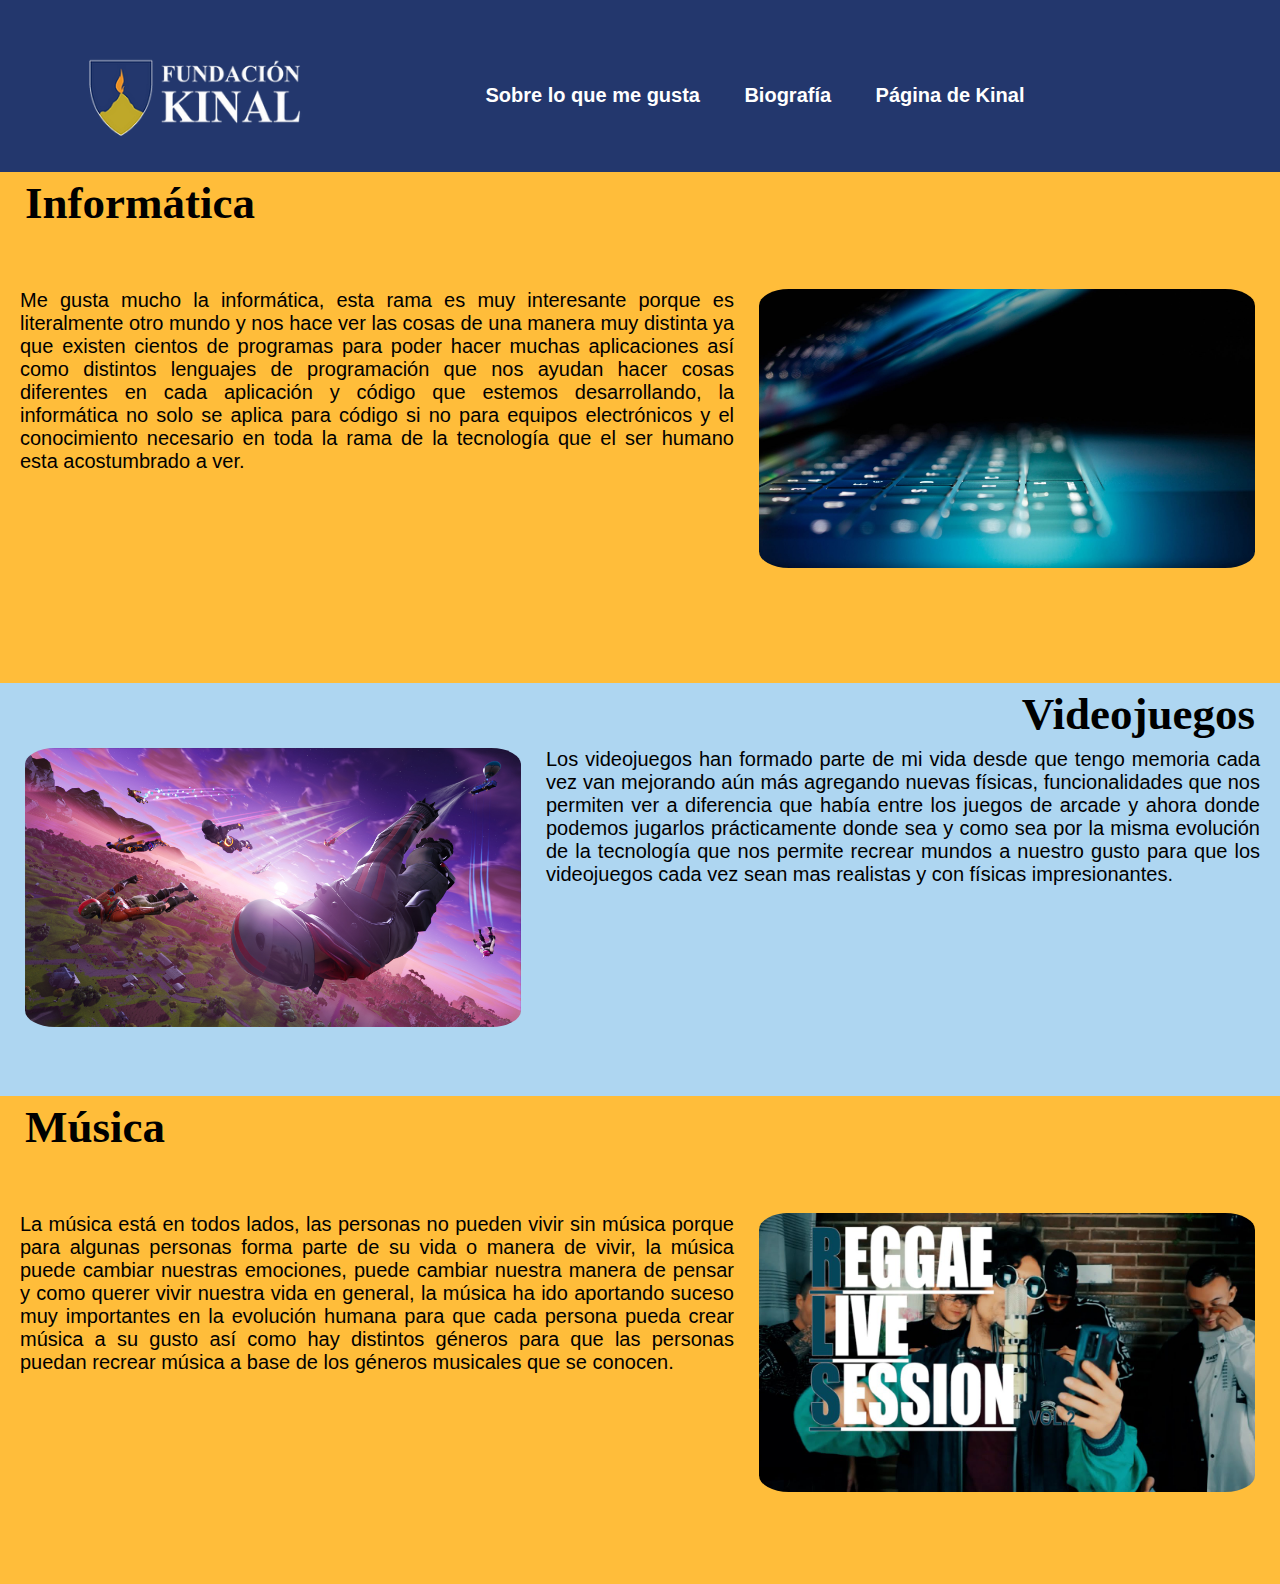
<file: index.html>
<!DOCTYPE html>
<html lang="es">

<head>
    <title>Laboratorio #1</title>
    <meta charset="utf-8" />
    <link rel="stylesheet" type="text/css" href="./general/css/styles.css" />
    <link rel="stylesheet" type="text/css" href="./general/css/flexslider.css" />
</head>

<body>
    <header>
        <nav>
            <img class="logoindex" src="./general/images/Logoindex.webp" alt="">
            <ul>
                <li>
                    <a href="./index.html">Sobre lo que me gusta</a>
                </li>

                <li>
                    <a href="./biografía.html">Biografía</a>
                </li>

                <li>
                    <a href="./paginaKinal.html">Página de Kinal</a>
                </li>
            </ul>
            <div class="clearfix"></div>
        </nav>
    </header>

    <main>
        <section>
            <article>
                <div id="container1">
                    <h1 class="titulo">Informática</h1>
                    <p class="descripcion1">
                        <img class="image1" src="./general/images/Imagen1.jpg">Me gusta mucho la informática, esta rama
                        es muy interesante porque es literalmente otro mundo y nos hace ver las cosas de una manera
                        muy distinta ya que existen cientos de programas para poder hacer muchas aplicaciones así
                        como distintos lenguajes de programación que nos ayudan hacer cosas diferentes en cada
                        aplicación y código que estemos desarrollando, la informática no solo se aplica para código
                        si no para equipos electrónicos y el conocimiento necesario en toda la rama de la tecnología
                        que el ser humano esta acostumbrado a ver.
                    </p>
                </div>
                <div id="container2">
                    <h1 class="titulo2">Videojuegos</h1>
                    <p class="descripcion2">
                        <img class="image2" src="./general/images/imagen2.jpg">Los videojuegos han formado parte de mi
                        vida desde que tengo memoria cada vez van mejorando aún más agregando nuevas físicas,
                        funcionalidades que nos permiten ver a diferencia que había entre los juegos de arcade y
                        ahora donde podemos jugarlos prácticamente donde sea y como sea por la misma evolución de la
                        tecnología que nos permite recrear mundos a nuestro gusto para que los videojuegos cada vez
                        sean mas realistas y con físicas impresionantes.
                    </p>
                </div>
                <div id="container3">
                    <h1 class="titulo">Música</h1>
                    <p class="descripcion3">
                        <img class="image3" src="./general/images/imagen3.jpg">La música está en todos lados, las
                        personas no pueden vivir sin música porque para algunas personas forma parte de su vida o
                        manera de vivir, la música puede cambiar nuestras emociones, puede cambiar nuestra manera de
                        pensar y como querer vivir nuestra vida en general, la música ha ido aportando suceso muy
                        importantes en la evolución humana para que cada persona pueda crear música a su gusto así
                        como hay distintos géneros para que las personas puedan recrear música a base de los géneros
                        musicales que se conocen.
                    </p>
                </div>
            </article>
        </section>
    </main>
</body>

<script type="text/javascript" src="./general/js/jquery-3.6.0.js"></script>
<script type="text/javascript" src="./general/js/jquery-migrate-3.4.0.js"></script>
<script type="text/javascript" src="./general/js/jquery-migrate-1.4.1.js"></script>
<script type="text/javascript" src="./general/js/jquery.flexslider.js"></script>
<script type="text/javascript" src="./general/js/script-index.js"></script>

</html>
</file>
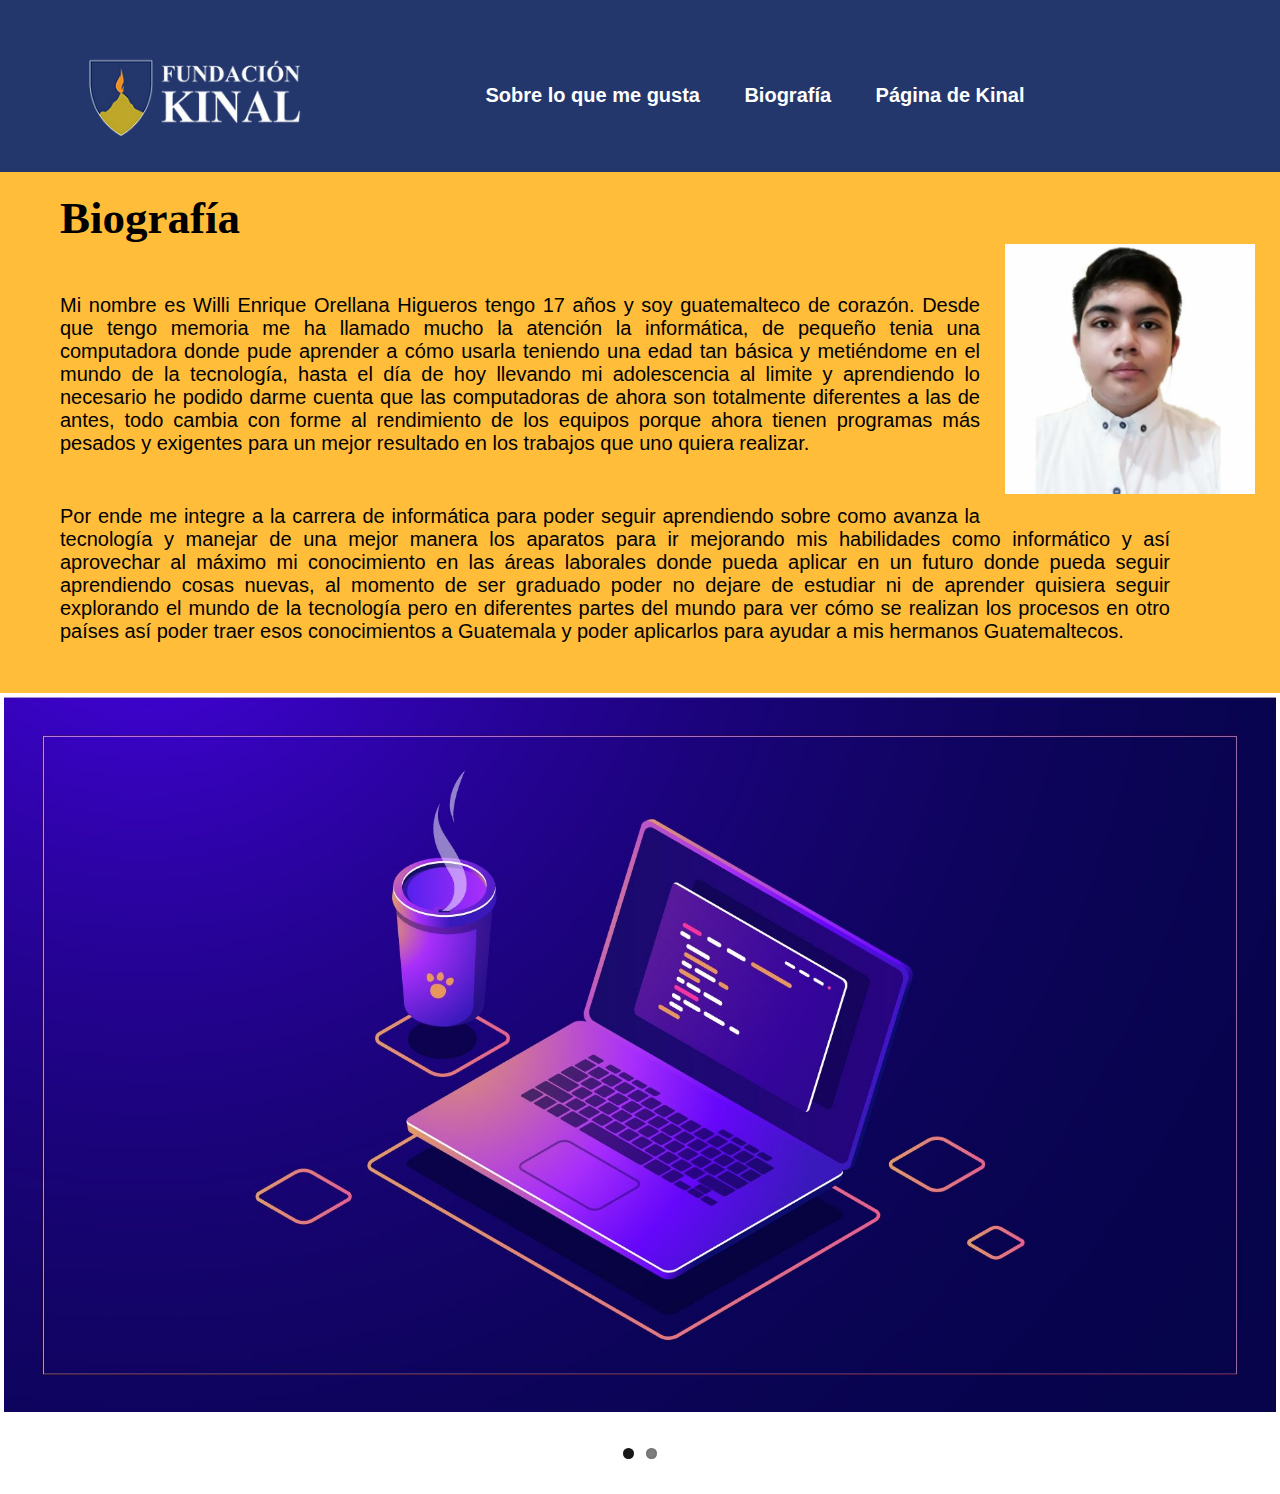
<file: biografía.html>
<!DOCTYPE html>
<html lang="es">

<head>
    <title>Laboratorio #1</title>
    <meta charset="utf-8" />
    <link rel="stylesheet" type="text/css" href="./general/css/styles.css" />
    <link rel="stylesheet" type="text/css" href="./general/css/flexslider.css" />
</head>

<body>
    <header>
        <nav>
            <img class="logoindex" src="./general/images/Logoindex.webp" alt="">
            <ul>
                <li>
                    <a href="./index.html">Sobre lo que me gusta</a>
                </li>

                <li>
                    <a href="./biografía.html">Biografía</a>
                </li>

                <li>
                    <a href="./paginaKinal.html">Página de Kinal</a>
                </li>
            </ul>
            <div class="clearfix"></div>
        </nav>
    </header>

    <main>
        <section>
            <article>
                <div id="containerBio1">
                    <h1 class="tituloBio">Biografía</h1>
                    <img class="yo" src="./general/images/yo.jpg" alt=""><p class="descripcionBio1">
                        Mi nombre es Willi Enrique Orellana Higueros tengo 17 años y soy
                        guatemalteco de corazón. Desde que tengo memoria me ha llamado mucho la atención la informática,
                        de pequeño tenia una computadora donde pude aprender a cómo usarla teniendo una edad tan básica
                        y metiéndome en el mundo de la tecnología, hasta el día de hoy llevando mi adolescencia al
                        limite y aprendiendo lo necesario he podido darme cuenta que las computadoras de ahora son
                        totalmente diferentes a las de antes, todo cambia con forme al rendimiento de los equipos porque
                        ahora tienen programas más pesados y exigentes para un mejor resultado en los trabajos que uno
                        quiera realizar.
                    </p>
                    <div>
                        <p class="descripcionBio2">
                            Por ende me integre a la carrera de informática para poder seguir aprendiendo sobre como
                            avanza
                            la tecnología y manejar de una mejor manera los aparatos para ir mejorando mis habilidades
                            como
                            informático y así aprovechar al máximo mi conocimiento en las áreas laborales donde pueda
                            aplicar en un futuro donde pueda seguir aprendiendo cosas nuevas, al momento de ser graduado
                            poder no dejare de estudiar ni de aprender quisiera seguir explorando el mundo de la
                            tecnología
                            pero en diferentes partes del mundo para ver cómo se realizan los procesos en otro países
                            así
                            poder traer esos conocimientos a Guatemala y poder aplicarlos para ayudar a mis hermanos
                            Guatemaltecos.
                        </p>
                    </div>
                </div>
                <div class="flexslider">
                    <ul class="slides">
                        <li>
                            <img class="imageBio1" src="./general/images/ImagenBio1.jpg" />
                        </li>
                        <li>
                            <img src="./general/images/ImagenBio2.jpg" />
                        </li>
                    </ul>
                </div>
            </article>
        </section>
    </main>
</body>

<script type="text/javascript" src="./general/js/jquery-3.6.0.js"></script>
<script type="text/javascript" src="./general/js/jquery-migrate-3.4.0.js"></script>
<script type="text/javascript" src="./general/js/jquery-migrate-1.4.1.js"></script>
<script type="text/javascript" src="./general/js/jquery.flexslider.js"></script>
<script type="text/javascript" src="./general/js/script-index.js"></script>

</html>
</file>
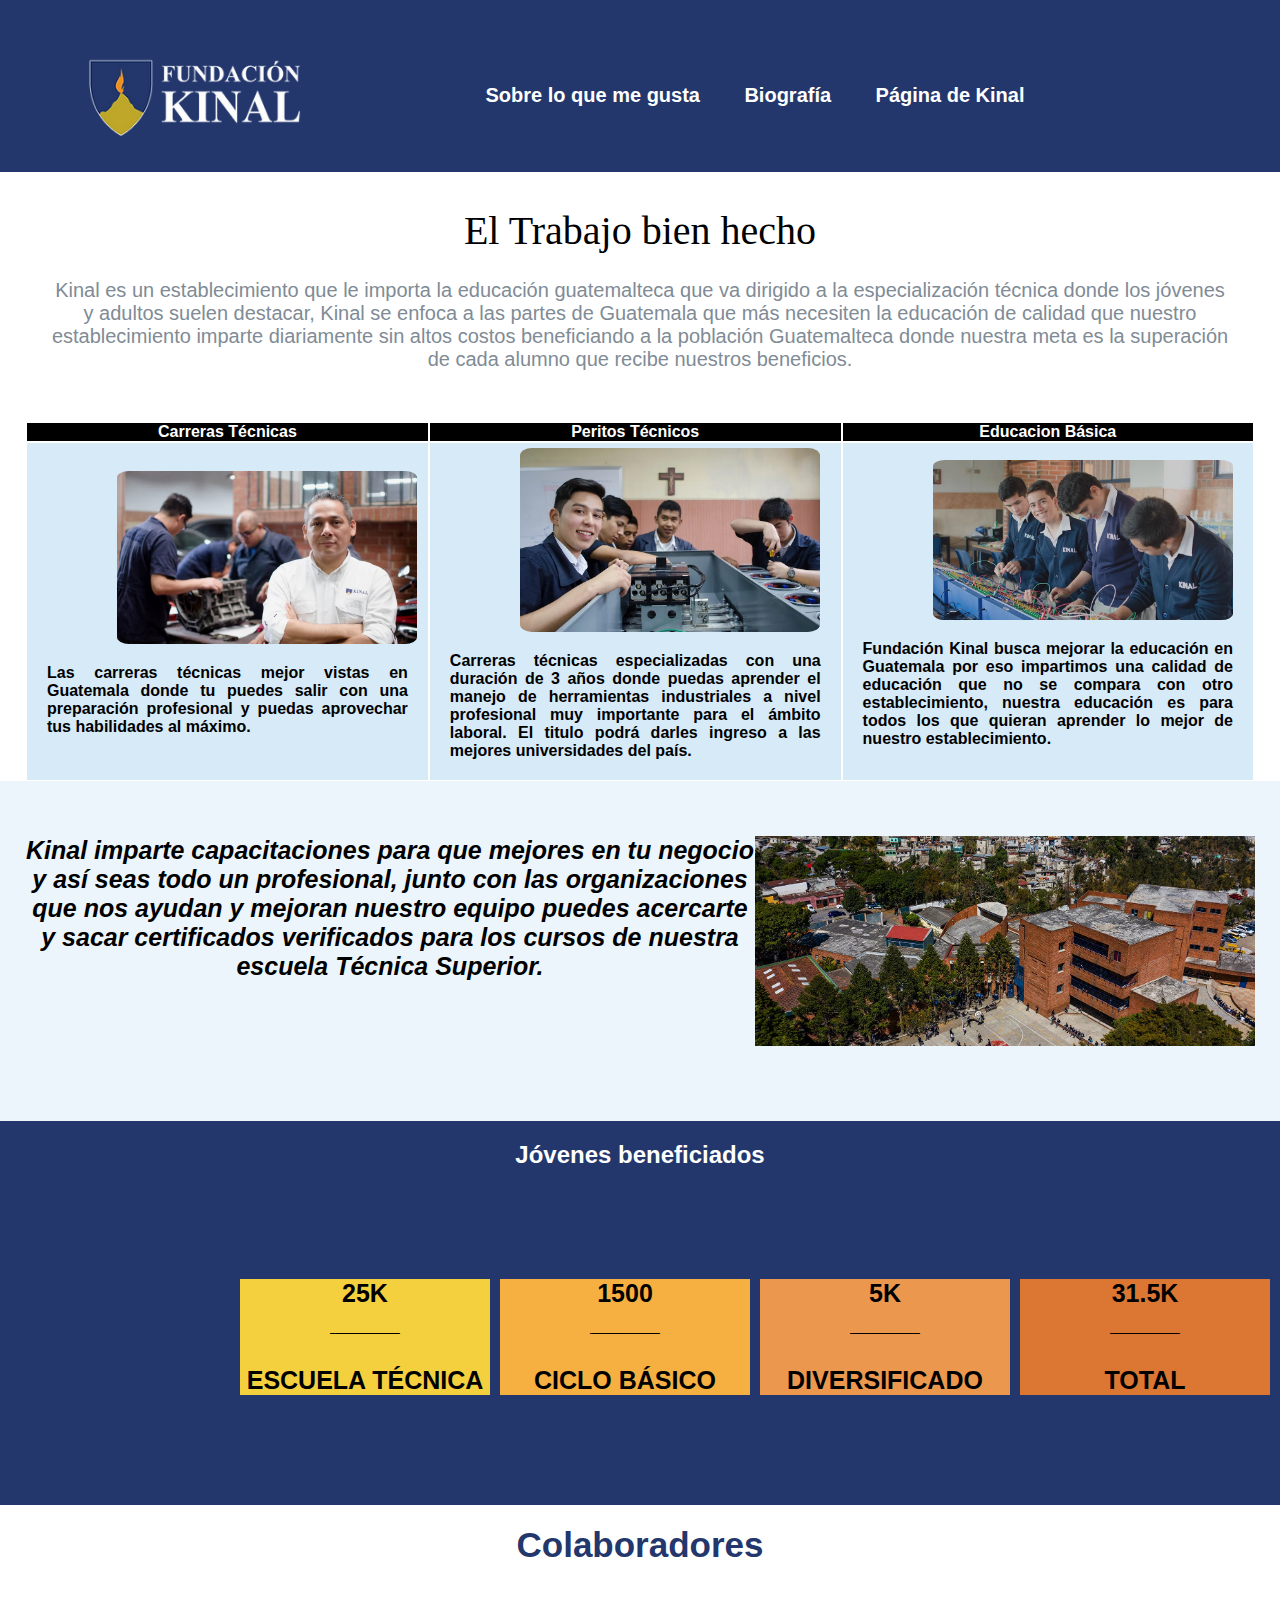
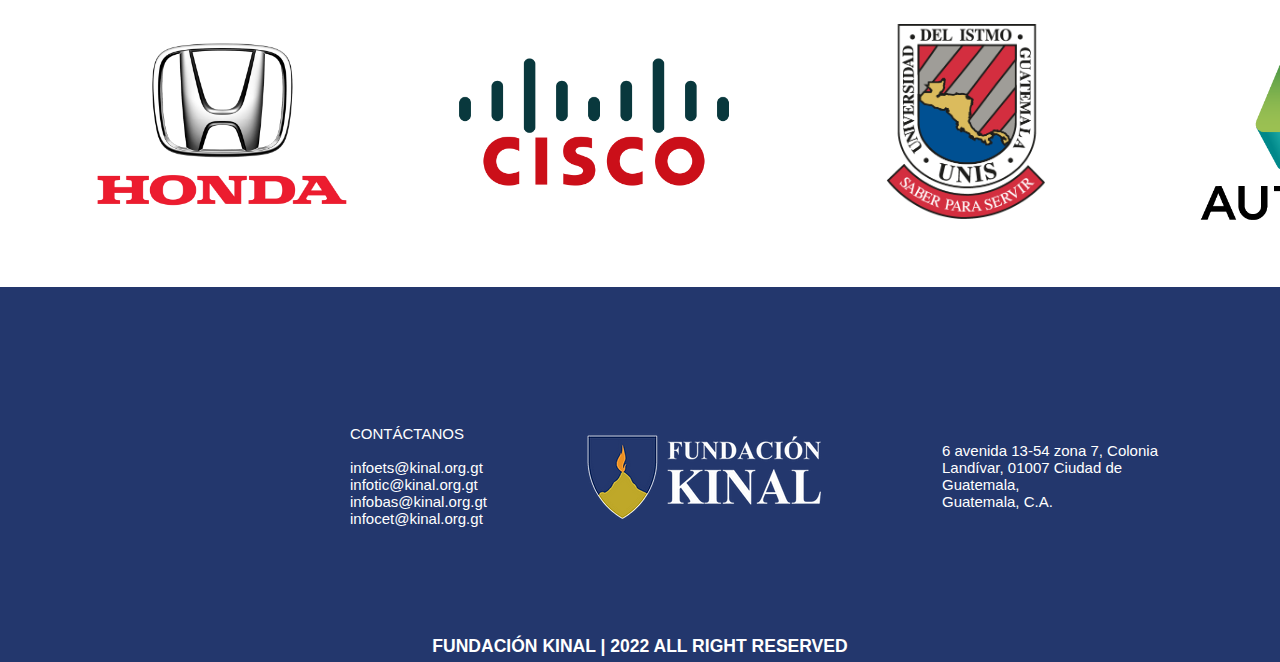
<file: paginaKinal.html>
<!DOCTYPE html>
<html lang="es">

<head>
    <title>Laboratorio #1</title>
    <meta charset="utf-8" />
    <link rel="stylesheet" type="text/css" href="./general/css/styles.css" />
    <link rel="stylesheet" type="text/css" href="./general/css/flexslider.css" />
</head>

<body class="fondo1">
    <header>
        <nav>
            <img class="logoindex" src="./general/images/Logoindex.webp" alt="">
            <ul>
                <li>
                    <a href="./index.html">Sobre lo que me gusta</a>
                </li>

                <li>
                    <a href="./biografía.html">Biografía</a>
                </li>

                <li>
                    <a href="./paginaKinal.html">Página de Kinal</a>
                </li>
            </ul>
            <div class="clearfix"></div>
        </nav>
    </header>

    <main>
        <section>
            <div class="lema">
                <p>El Trabajo bien hecho</p>
            </div>
            <div class="descripcion-pageK">
                <p>
                    Kinal es un establecimiento que le importa la educación guatemalteca que va dirigido a la
                    especialización técnica donde los jóvenes y adultos suelen destacar, Kinal se enfoca a las partes de
                    Guatemala que más necesiten la educación de calidad que nuestro establecimiento imparte diariamente
                    sin altos costos beneficiando a la población Guatemalteca donde nuestra meta es la superación de
                    cada alumno que recibe nuestros beneficios.
                </p>
            </div>
            <article class="contenido-page">
                <table>
                    <tr class="titulo-page">
                        <th>Carreras Técnicas</th>
                        <th>Peritos Técnicos</th>
                        <th>Educacion Básica</th>
                    </tr>
                    <tr>
                        <td class="fondo-page1">
                            <img class="img-page" src="./general/images/imagePage1.webp" />
                            <p class="descripcion-page">
                                Las carreras técnicas mejor vistas en Guatemala donde tu puedes salir con una
                                preparación profesional y puedas aprovechar tus habilidades al máximo.
                            </p>
                        </td>
                        <td class="fondo-page2">
                            <img class="img-page" src="./general/images/imagePage2.webp" />
                            <p class="descripcion-page">
                                Carreras técnicas especializadas con una duración de 3 años donde puedas aprender el
                                manejo de herramientas industriales a nivel profesional muy importante para el
                                ámbito
                                laboral. El titulo podrá darles ingreso a las mejores universidades del país.
                            </p>
                        </td>
                        <td class="fondo-page3">
                            <img class="img-page" src="./general/images/imagePage3.webp" />
                            <p class="descripcion-page">
                                Fundación Kinal busca mejorar la educación en Guatemala por eso impartimos una
                                calidad
                                de educación que no se compara con otro establecimiento, nuestra educación es para
                                todos
                                los que quieran aprender lo mejor de nuestro establecimiento.
                            </p>
                        </td>
                    </tr>
                </table>
            </article>
            <div class="contenedor1">
                <p class="descripcionPage1">
                    <img class="image-page" src="./general/images/imageSlide1.webp">Kinal imparte capacitaciones para
                    que mejores en tu negocio y así seas todo un profesional, junto con las organizaciones que nos
                    ayudan y mejoran nuestro equipo puedes acercarte y sacar certificados verificados para los cursos de
                    nuestra escuela Técnica Superior.
                </p>
            </div>
            <div class="fondo2">
                <h2>Jóvenes beneficiados</h2>
            </div>
            <div class="est-fond">
                <table class="est-page">
                    <tr>
                        <td class="esta1">
                            <p class="desc1">
                                25K
                                <br>
                                _____
                                <br>
                                <br>
                                ESCUELA TÉCNICA
                            </p>
                        </td>
                        <td class="esta2">
                            <p class="desc2">
                                1500
                                <br>
                                _____
                                <br>
                                <br>
                                CICLO BÁSICO
                            </p>
                        </td>
                        <td class="esta3">
                            <p class="desc3">
                                5K
                                <br>
                                _____
                                <br>
                                <br>
                                DIVERSIFICADO
                            </p>
                        </td>
                        <td class="esta4">
                            <p class="desc4">
                                31.5K
                                <br>
                                _____
                                <br>
                                <br>
                                TOTAL
                            </p>
                        </td>
                    </tr>
                </table>
            </div>
            <div class="colabs">
                <p>Colaboradores</p>
                <table>
                    <td>
                        <img class="colabs1" src="./general/images/colabs1.png" />
                        </p>
                    </td>
                    <td class="">
                        <img class="colabs1" src="./general/images/colabs2.png" />
                        </p>
                    </td>
                    <td class="">
                        <img class="colabs1" src="./general/images/colabs3.png" />
                    </td>
                    <td class="">
                        <img class="colabs1" src="./general/images/colabs4.png" />
                    </td>
                </table>
            </div>
            <div class="contact">
                <table class="info">
                    <td>
                        <p>CONTÁCTANOS <br>
                            <br>infoets@kinal.org.gt
                            <br>infotic@kinal.org.gt
                            <br>infobas@kinal.org.gt
                            <br>infocet@kinal.org.gt
                        </p>
                    </td>
                    <td class="imgdesc">
                        <img src="./general/images/Logoindex.webp" alt="">
                    </td>
                    <td>
                        <p>6 avenida 13-54 zona 7, Colonia <br>Landívar, 01007 Ciudad de Guatemala, <br>Guatemala, C.A.</p>
                    </td>
                </table>
            </div>
        </section>
    </main>
    <footer class="pie">
        <h3>FUNDACIÓN KINAL | 2022 ALL RIGHT RESERVED</h3>
    </footer>
</body>

<script type="text/javascript" src="./general/js/jquery-3.6.0.js"></script>
<script type="text/javascript" src="./general/js/jquery-migrate-3.4.0.js"></script>
<script type="text/javascript" src="./general/js/jquery-migrate-1.4.1.js"></script>
<script type="text/javascript" src="./general/js/jquery.flexslider.js"></script>
<script type="text/javascript" src="./general/js/script-index.js"></script>

</html>
</file>
<file: general/css/styles.css>
* {
    padding: 0px;
    margin: 0px;
}

body {
    background-color: white;
}

header {
    background-color: #23376d;
    padding: 28px;
}

nav {
    display: flex;
    align-items: center;
    justify-content: space-between;
    padding-top: 20px;
    padding-left: 5%;
    padding-right: 5%;
    font-weight: bold;
    font-family: Arial, Helvetica, sans-serif;
}

h1 {
    color: white;
    font-size: 45px;
}

ul li {
    display: inline-block;
    padding: 0px 20px;
}

a {
    color: white;
    text-decoration: none;
    font-size: 20px;
}

a:hover {
    color: #A6ACAF;
}

.titulo {
    color: black;
    font-family: Brush Script MT;
    margin-left: 25px;
}

.titulo2 {
    color: black;
    font-family: Brush Script MT;
    margin-right: 25px;
    float: right;
}

.tituloBio {
    margin-left: 60px;
    margin-top: 15px;
    padding-bottom: 0px;
    font-family: Brush Script MT;
    color: black;
}

.image1 {
    width: 496px;
    margin-right: 25px;
    margin-left: 25px;
    float: right;
    border-radius: 6%;
}

.descripcion1 {
    text-align: justify;
    color: black;
    font-family: Arial, Helvetica, sans-serif;
    margin-left: 20px;
    margin-top: 60px;
    font-size: 20px;
    font-weight: 549;
}

#container1 {
    background-color: #FFBD3A;
    padding-top: 5px;
    padding-bottom: 210px;
}

.image2 {
    width: 496px;
    margin-right: 25px;
    margin-left: 25px;
    float: left;
    border-radius: 6%;
}

.descripcion2 {
    text-align: justify;
    color: black;
    font-family: Arial, Helvetica, sans-serif;
    margin-right: 20px;
    margin-top: 60px;
    font-size: 20px;
    font-weight: 549;
}

#container2 {
    background-color: #AED6F1 ;
    padding-top: 5px;
    padding-bottom: 210px;
}

.image3 {
    width: 496px;
    margin-right: 25px;
    margin-left: 25px;
    float: right;
    border-radius: 6%;
}

.descripcion3 {
    text-align: justify;
    color: black;
    font-family: Arial, Helvetica, sans-serif;
    margin-left: 20px;
    margin-top: 60px;
    font-size: 20px;
    font-weight: 549;
}

#container3 {
    background-color: #FFBD3A;
    padding-top: 5px;
    padding-bottom: 210px;
}

.descripcionBio1 {
    padding-left: 60px;
    padding-right: 60px;
    margin-top: 50px;
    margin-right: 50px;
    text-align: justify;
    font-family: 'Franklin Gothic Medium', 'Arial Narrow', Arial, sans-serif;
    color: black;
    font-size: 20px;
    font-weight: 549;
}

#containerBio1 {
    background-color: #FFBD3A;
    padding-top: 5px;
    padding-bottom: 50px;
}

.imageBio {
    width: 10px;
}

.descripcionBio2 {
    padding-left: 60px;
    padding-right: 60px;
    margin-top: 50px;
    margin-right: 50px;
    text-align: justify;
    font-family: 'Franklin Gothic Medium', 'Arial Narrow', Arial, sans-serif;
    color: black;
    font-size: 20px;
    font-weight: 549;
}

.flexslider {
    width: auto;
}

.img-page {
    margin-top: 5px;
    margin-left: 90px;
    width: 300px;
    display: block;
    border-radius: 4%;
}

.contenido-page {
    margin: 25px;
    display: flex;
}

.descripcion-page {
    padding: 20px;
    font-family: arial;
    font-weight: bold;
    text-align: justify;
    color: black;
}

.titulo-page {
    font-family: Arial, Helvetica, sans-serif;
    background-color: black;
    color: white;
}

.fondo-page1 {
    background-color: #D6EAF8;
}

.fondo-page2 {
    background-color: #D6EAF8;
}

.fondo-page3 {
    background-color: #D6EAF8;
}

.descripcion-pageK {
    color: #808B96;
    text-align: center;
    font-weight: 300;
    font-family: Helvetica;
    font-size: 20px;
    margin-top: 25px;
    padding-bottom: 25px;
    padding-left: 50px;
    padding-right: 50px;
}

.lema {
    color: black;
    font-family: Brush Script MT;
    font-size: 40px;
    text-align: center;
    margin-top: 35px;
}

.image-page {
    width: 500px;
    float: right;
    margin-right: 25px;
    margin-bottom: 25px;
}

.descripcionPage1 {
    color: black;
    font-family: Arial, Helvetica, sans-serif;
    margin-left: 25px;
    font-size: 25px;
    text-align: center;
    font-weight: bold;
    font-style: oblique;
}

.logoindex {
    width: 230px;

}

.fondo1 {
    background-color: white;
}

.contenedor1 {
    margin-top: -26px;
    background-color: #EBF5FB;
    padding-top: 55px;
    padding-bottom: 140px;
}

h2 {
    text-align: center;
    font-family: Arial, Helvetica, sans-serif;
    color: white;
    padding-top: 20px;
}

.fondo2 {
    background-color: #23376d;
}

.esta1 {
    background-color: #F4D03F;
}

.esta2 {
    background-color: #F5B041;
}

.esta3 {
    background-color: #EB984E;
}

.esta4 {
    background-color: #DC7633;
}

.desc1 {
    font-family: Arial, Helvetica, sans-serif;
    text-align: center;
    font-size: 25px;
    font-weight: bold;
    width: 250px;
}

.desc2 {
    font-family: Arial, Helvetica, sans-serif;
    text-align: center;
    font-size: 25px;
    font-weight: bold;
    width: 250px;
}

.desc3 {
    font-family: Arial, Helvetica, sans-serif;
    text-align: center;
    font-size: 25px;
    font-weight: bold;
    width: 250px;
}

.desc4 {
    font-family: Arial, Helvetica, sans-serif;
    text-align: center;
    font-size: 25px;
    font-weight: bold;
    width: 250px;
}

.est-page {
    padding-left: 230px;
    border-spacing: 10px;

}

.est-fond {
    background-color: #23376d;
    padding-top: 100px;
    padding-bottom: 100px;
}

.colabs {
    color: #23376d;
    font-size: 35px;
    font-family: 'Lucida Sans', 'Lucida Sans Regular', 'Lucida Grande', 'Lucida Sans Unicode', Geneva, Verdana, sans-serif;
    font-weight: bold;
    text-align: center;
    margin-top: 20px;
}

.colabs1 {
    padding-top: 40px;
    padding-left: 70px;
    padding-bottom: 40px;
    border-spacing: 0px;
    width: 300px;
}

.colabs1:hover {
    background-color: #c5c5c5;
    border-radius: 4%;
}

.contact {
    background-color: #23376d;
    color: white;
    font-size: 15px;
    font-family: Arial, Helvetica, sans-serif;
    padding-top: 35px;
    border-collapse: separate;
    border-spacing: 10px 5px;
}

.info {
    border-spacing: 100px;
    padding-left: 250px;
}

.imgdesc {
    width: 10px;   
}

.pie {
    background-color: #23376d;
    color: white;
    text-align: center;
    font-size: 15px;
    font-family: Helvetica;
    padding-bottom: 5px;
    padding-top: 5px;
}

.yo {
    width: 250px;
    float: right;
    margin-left: 25px;
    margin-bottom: 25px;
    padding-right: 25px;
    padding-top: 0px;
}
</file>
